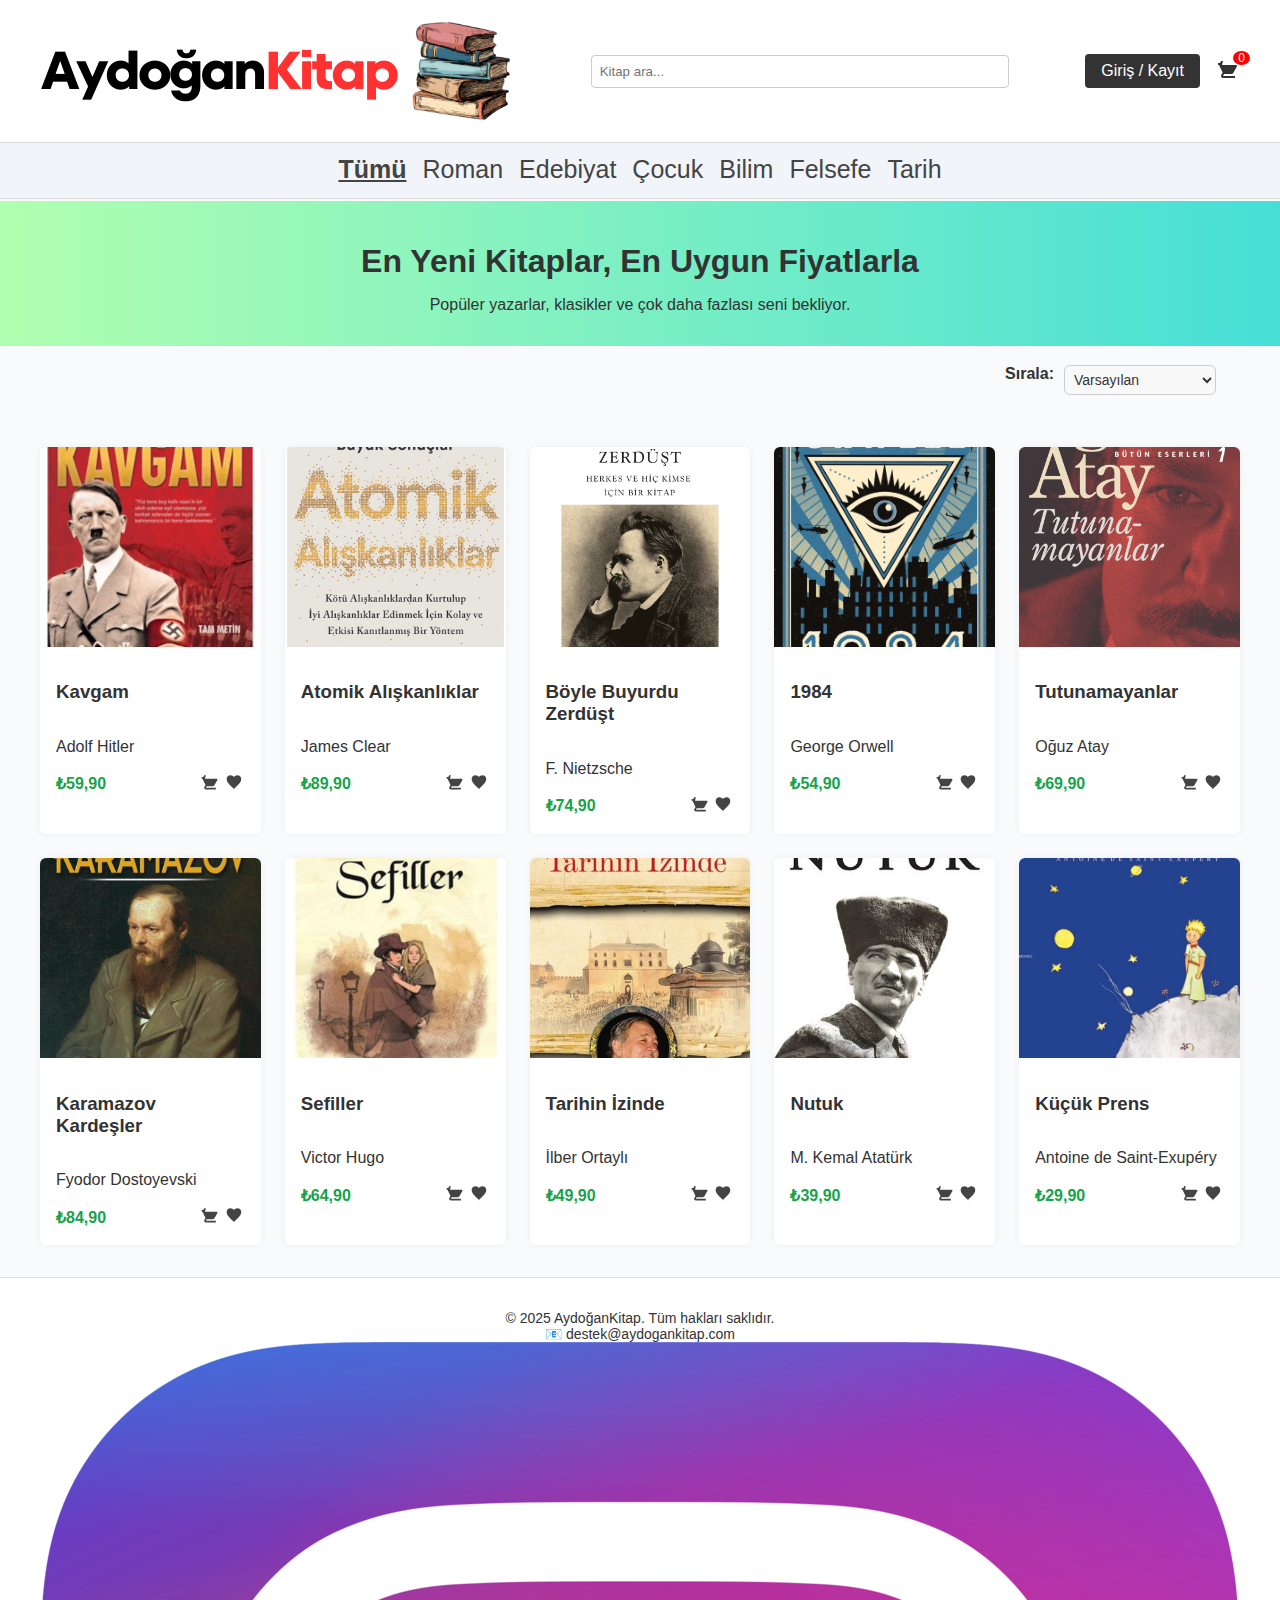
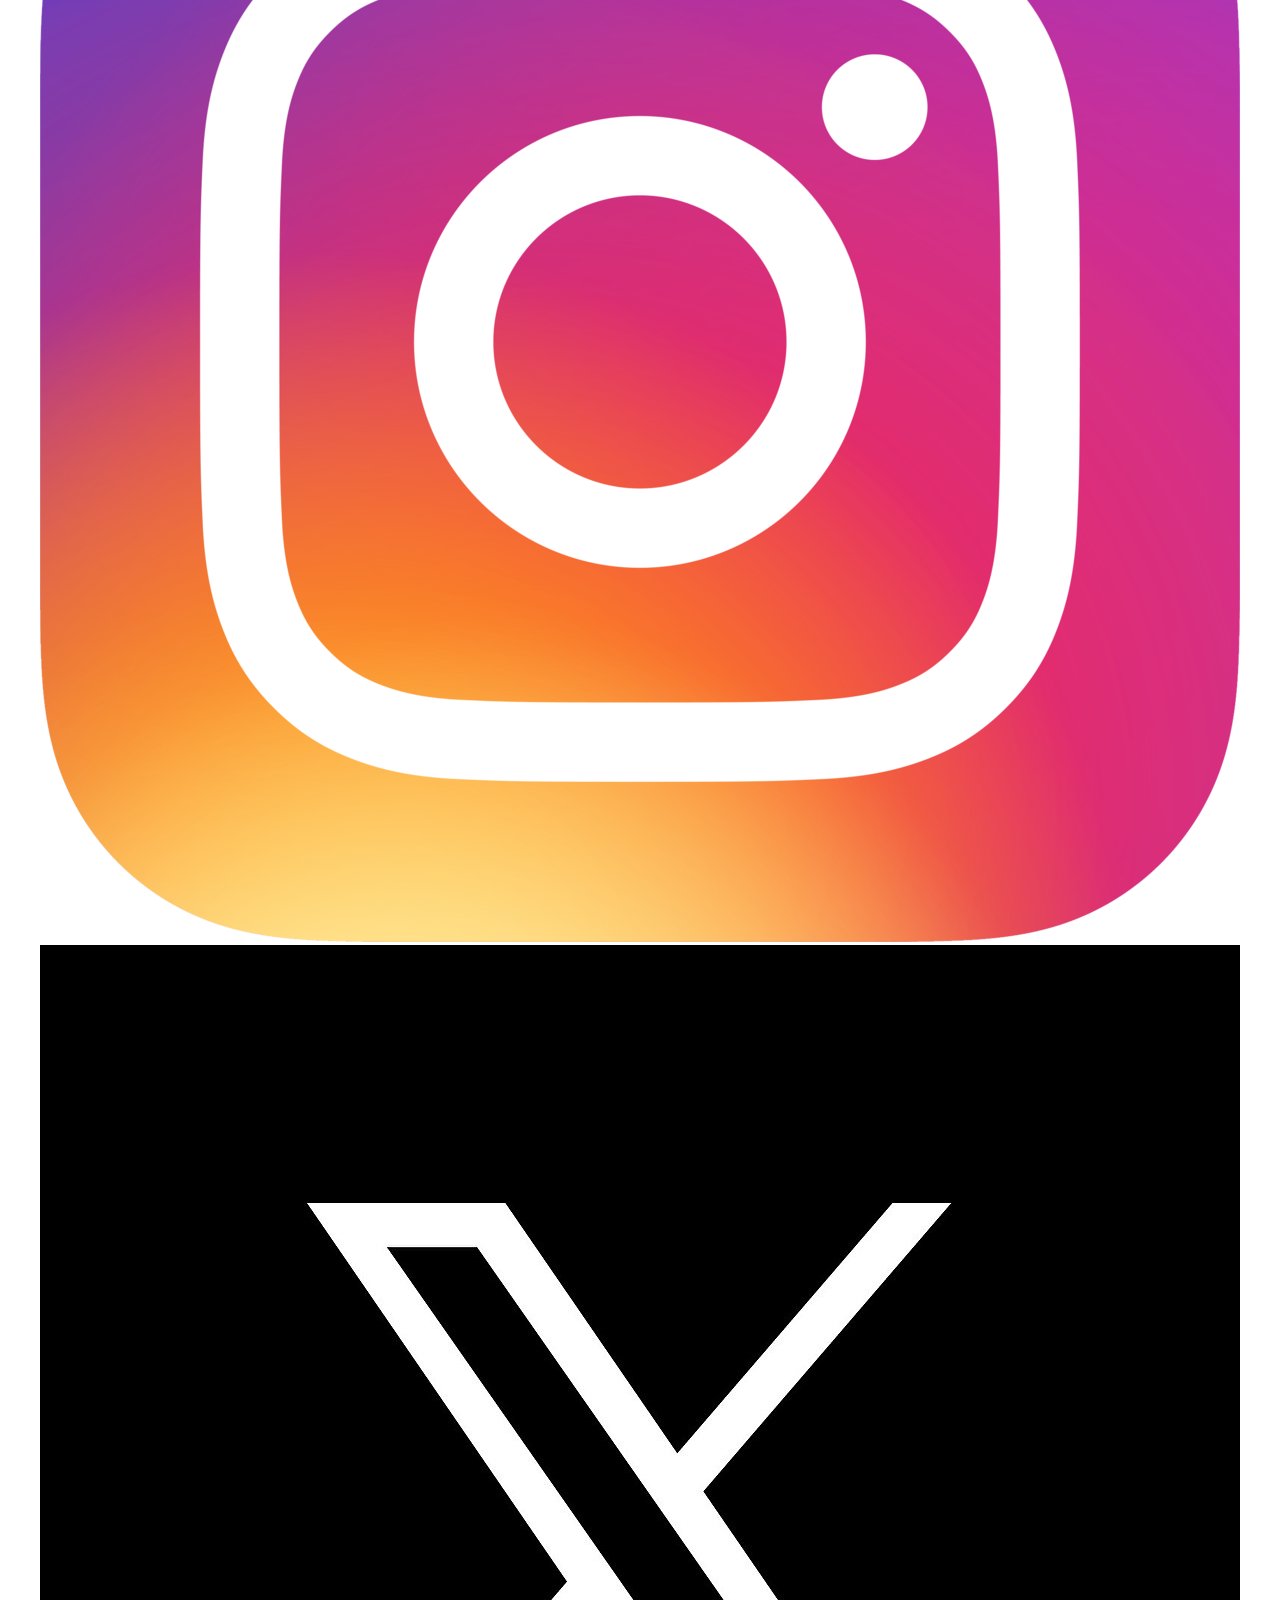
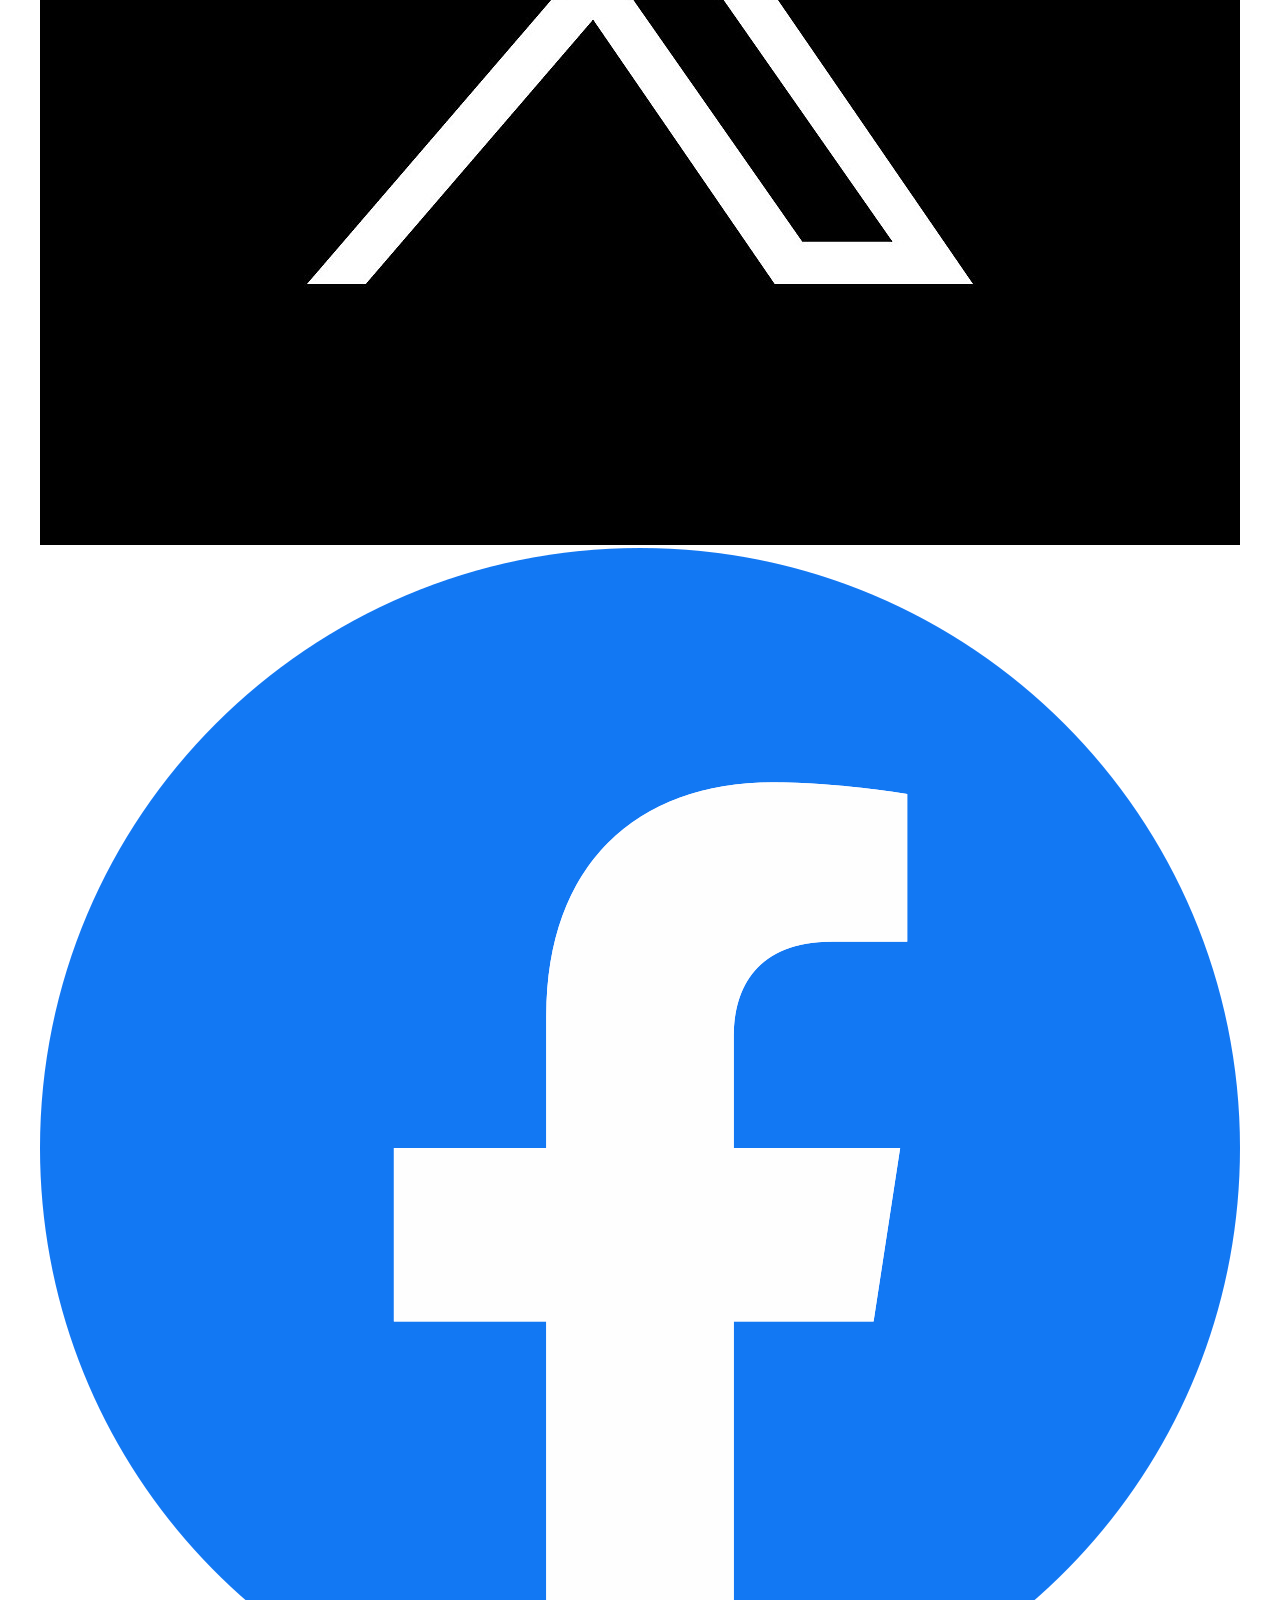
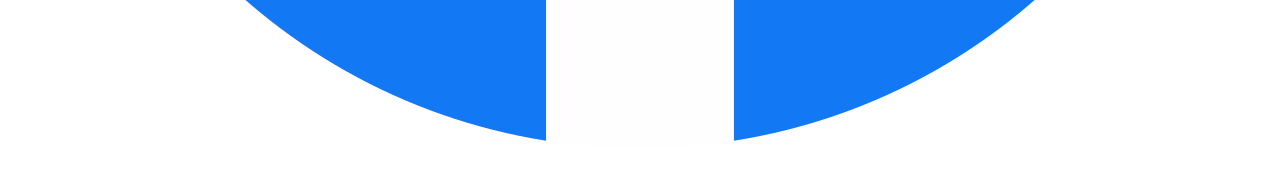
<file: index.html>
<!DOCTYPE html>
<html lang="tr">
<head>
  <meta charset="UTF-8" />
  <meta name="viewport" content="width=device-width, initial-scale=1.0" />
  <title>AydoğanKitap</title>
  <link rel="stylesheet" href="css/style.css" />
  <link rel="icon" type="image/x-icon" href="img/logo.ico">
</head>
<body>

  <!-- Navbar -->
  <header class="navbar">
    <div class="container navbar-inner">
      <a href="index.html"><img class="logo" src="img/logo.png"></a>
      <input type="text" id="searchInput" class="search" placeholder="Kitap ara..." />
      <nav class="nav-right">
        <a href="sign.html" class="auth-btn">Giriş / Kayıt</a>
        <a href="cart.html">
          <button class="cart-btn" title="Sepet">
          <svg class="icon" viewBox="0 0 24 24" width="24" height="24" fill="#333">
          <path d="M7 4h-2l-1 2h-2v2h1l3.6 7.59-1.35 2.44c-.16.29-.25.63-.25.97
             0 1.1.9 2 2 2h12v-2h-12l1.1-2h7.45c.75 0 1.41-.41
             1.75-1.03l3.58-6.49c.08-.14.12-.31.12-.48
             0-.55-.45-1-1-1h-14z" />
          </svg>
  <span class="cart-count">0</span>
</button>

          </a>
      </nav>
    </div>
  </header>

  <!-- Kategoriler -->
  <div class="kategori-bar">
    <div class="kategori-container" id="kategoriBar">
      <a href="#" class="kategori active" onclick="setActiveCategory(this, 'tumu')">Tümü</a>
      <a href="#" class="kategori" onclick="setActiveCategory(this, 'Roman')">Roman</a>
      <a href="#" class="kategori" onclick="setActiveCategory(this, 'Edebiyat')">Edebiyat</a>
      <a href="#" class="kategori" onclick="setActiveCategory(this, 'Çocuk')">Çocuk</a>
      <a href="#" class="kategori" onclick="setActiveCategory(this, 'Bilim')">Bilim</a>
      <a href="#" class="kategori" onclick="setActiveCategory(this, 'Felsefe')">Felsefe</a>
      <a href="#" class="kategori" onclick="setActiveCategory(this, 'Tarih')">Tarih</a>
    </div>
  </div>

  <!-- Hero -->
  <section class="hero">
    <div class="container">
      <h2>En Yeni Kitaplar, En Uygun Fiyatlarla</h2>
      <p>Popüler yazarlar, klasikler ve çok daha fazlası seni bekliyor.</p>
    </div>
  </section>
  

<div class="container" style="margin: 20px 0; display: flex; justify-content: flex-end;">
  <label for="sortSelect" style="margin-right: 10px; font-weight: bold;">Sırala:</label>
  <select id="sortSelect" onchange="handleSortChange()" style="padding: 5px;">
    <option value="default">Varsayılan</option>
    <option value="asc">Fiyata Göre Artan</option>
    <option value="desc">Fiyata Göre Azalan</option>
  </select>
</div>



  <!-- Ürünler -->
  <main class="container kitap-grid" id="bookGrid"></main>

  <!-- Footer -->
  <footer class="footer">
    <div class="container">© 2025 AydoğanKitap. Tüm hakları saklıdır.</div>
     <!-- Destek ve Sosyal Medya -->
    <div class="footer-links">
  <span class="footer-link">📧 destek@aydogankitap.com</span>
      <div class="social-icons">
        <a href="https://instagram.com" target="_blank" title="Instagram">
          <img src="img/instagram.png" alt="Instagram" />
        </a>
        <a href="https://twitter.com" target="_blank" title="Twitter">
          <img src="img/twitter.jpg" alt="Twitter" />
        </a>
        <a href="https://facebook.com" target="_blank" title="Facebook">
          <img src="img/facebook.png" alt="Facebook" />
        </a>
      </div>
    </div>
  </div>
</footer>
  </footer>

  <script src="js/script.js"></script>
</body>
</html>
</file>
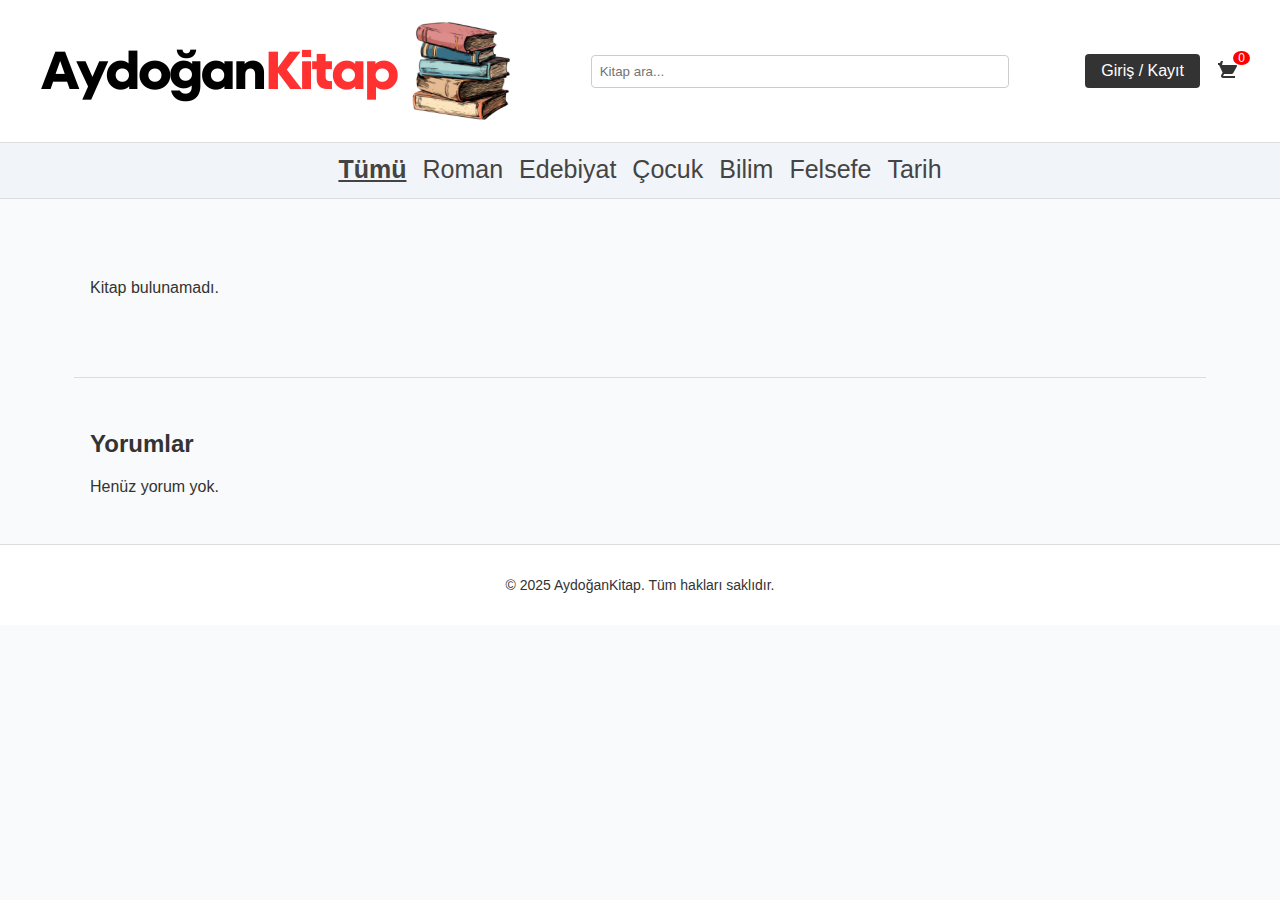
<file: book.html>
<!DOCTYPE html>
<html lang="tr">
<head>
  <meta charset="UTF-8" />
  <meta name="viewport" content="width=device-width, initial-scale=1.0">
  <title>Kitap Detayı</title>
  <link rel="stylesheet" href="css/style.css">
  <link rel="icon" type="image/x-icon" href="img/logo.ico">

</head>
<body>
  <header class="navbar">
    <div class="container navbar-inner">
      <a href="index.html"><img class="logo" src="img/logo.png"></a>
      <input type="text" id="searchInput" class="search" placeholder="Kitap ara..." />
      <nav class="nav-right">
        <a href="sign.html" class="auth-btn">Giriş / Kayıt</a>
        <a href="cart.html">
          <button class="cart-btn" title="Sepet">
          <svg class="icon" viewBox="0 0 24 24" width="24" height="24" fill="#333">
          <path d="M7 4h-2l-1 2h-2v2h1l3.6 7.59-1.35 2.44c-.16.29-.25.63-.25.97
             0 1.1.9 2 2 2h12v-2h-12l1.1-2h7.45c.75 0 1.41-.41
             1.75-1.03l3.58-6.49c.08-.14.12-.31.12-.48
             0-.55-.45-1-1-1h-14z" />
          </svg>
  <span class="cart-count">0</span>
</button>

          </a>
      </nav>
    </div>
  </header>
  
  
  <!-- Kategoriler -->
  <div class="kategori-bar">
    <div class="kategori-container" id="kategoriBar">
      <a href="index.html#" class="kategori active" onclick="setActiveCategory(this, 'tumu')">Tümü</a>
      <a href="index.html#" class="kategori" onclick="setActiveCategory(this, 'Roman')">Roman</a>
      <a href="index.html#" class="kategori" onclick="setActiveCategory(this, 'Edebiyat')">Edebiyat</a>
      <a href="index.html" class="kategori" onclick="setActiveCategory(this, 'Çocuk')">Çocuk</a>
      <a href="index.html" class="kategori" onclick="setActiveCategory(this, 'Bilim')">Bilim</a>
      <a href="index.html" class="kategori" onclick="setActiveCategory(this, 'Felsefe')">Felsefe</a>
      <a href="index.html" class="kategori" onclick="setActiveCategory(this, 'Tarih')">Tarih</a>
    </div>
  </div>




  <main id="bookDetails" class="book-page"></main>

  <section class="comments container">
    <h2>Yorumlar</h2>
    <p>Henüz yorum yok.</p>
  </section>

  <footer class="footer">
    <div class="container">© 2025 AydoğanKitap. Tüm hakları saklıdır.</div>
  </footer>

<script src="js/script.js"></script>
<script src="js/book.js"></script>
<script>
  // Sepet sayacını güncelle
  function updateCartCount() {
    const cart = JSON.parse(localStorage.getItem("cart")) || [];
    const count = document.querySelectorAll(".cart-count");
    count.forEach(el => el.textContent = cart.length);
  }

  updateCartCount();
</script>

</body>
</html>
</file>
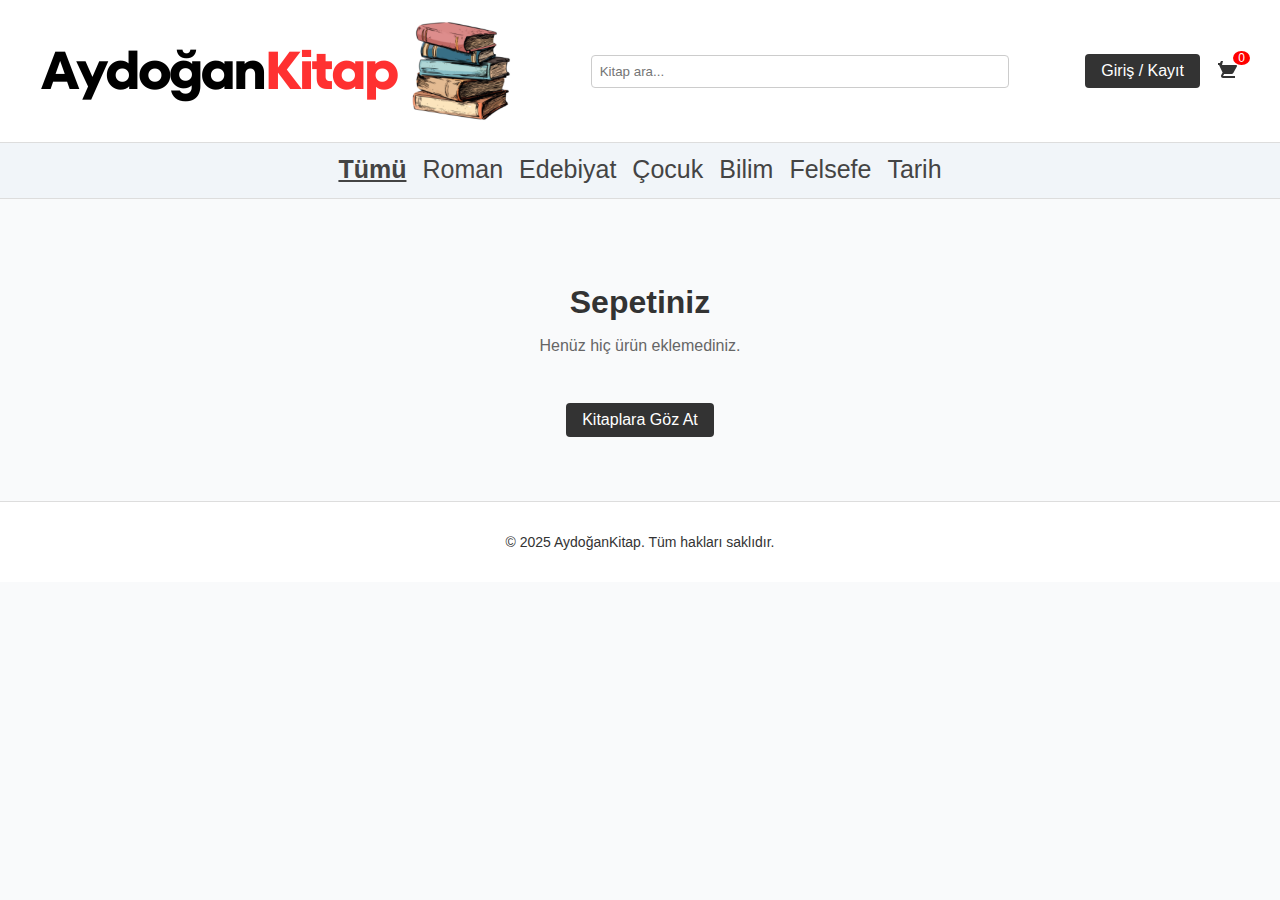
<file: cart.html>
<!DOCTYPE html>
<html lang="tr">
<head>
  <meta charset="UTF-8">
  <meta name="viewport" content="width=device-width, initial-scale=1.0">
  <title>Sepetim</title>
  <link rel="stylesheet" href="css/style.css">
  <link rel="stylesheet" href="css/cart.css">
  <link rel="icon" type="image/x-icon" href="img/logo.ico">
</head>
<body>
<script src="js/script.js"></script>

 <header class="navbar">
    <div class="container navbar-inner">
      <a href="index.html"><img class="logo" src="img/logo.png"></a>
      <input type="text" id="searchInput" class="search" placeholder="Kitap ara..." />
      <nav class="nav-right">
        <a href="sign.html" class="auth-btn">Giriş / Kayıt</a>
        <a href="cart.html">
          <button class="cart-btn" title="Sepet">
          <svg class="icon" viewBox="0 0 24 24" width="24" height="24" fill="#333">
          <path d="M7 4h-2l-1 2h-2v2h1l3.6 7.59-1.35 2.44c-.16.29-.25.63-.25.97
             0 1.1.9 2 2 2h12v-2h-12l1.1-2h7.45c.75 0 1.41-.41
             1.75-1.03l3.58-6.49c.08-.14.12-.31.12-.48
             0-.55-.45-1-1-1h-14z" />
          </svg>
  <span class="cart-count">0</span>
</button>

          </a>
      </nav>
    </div>
  </header>
  
  
  <!-- Kategoriler -->
  <div class="kategori-bar">
    <div class="kategori-container" id="kategoriBar">
      <a href="index.html#" class="kategori active" onclick="setActiveCategory(this, 'tumu')">Tümü</a>
      <a href="index.html#" class="kategori" onclick="setActiveCategory(this, 'Roman')">Roman</a>
      <a href="index.html#" class="kategori" onclick="setActiveCategory(this, 'Edebiyat')">Edebiyat</a>
      <a href="index.html" class="kategori" onclick="setActiveCategory(this, 'Çocuk')">Çocuk</a>
      <a href="index.html" class="kategori" onclick="setActiveCategory(this, 'Bilim')">Bilim</a>
      <a href="index.html" class="kategori" onclick="setActiveCategory(this, 'Felsefe')">Felsefe</a>
      <a href="index.html" class="kategori" onclick="setActiveCategory(this, 'Tarih')">Tarih</a>
    </div>
  </div>



  <section class="cart-page container">
    <h1>Sepetiniz</h1>
<div id="cartItems"></div>
<p id="emptyCart" class="empty-cart">Henüz hiç ürün eklemediniz.</p>
<a href="index.html" class="back-home">Kitaplara Göz At</a>

  </section>

  <footer class="footer">
    <div class="container">© 2025 AydoğanKitap. Tüm hakları saklıdır.</div>
  </footer>

</body>
<script>
  function getCurrentUser() {
    return localStorage.getItem("currentUser");
  }

  function getUserCart() {
    const user = getCurrentUser();
    const carts = JSON.parse(localStorage.getItem("userCarts")) || {};
    return user ? (carts[user] || []) : [];
  }

  function removeFromCart(bookName) {
    const user = getCurrentUser();
    const carts = JSON.parse(localStorage.getItem("userCarts")) || {};
    if (!user || !carts[user]) return;

    carts[user] = carts[user].filter(b => b.name !== bookName);
    localStorage.setItem("userCarts", JSON.stringify(carts));
    renderCart();
  }

  function renderCart() {
    const cart = getUserCart();
    const container = document.getElementById("cartItems");
    const emptyMsg = document.getElementById("emptyCart");

    container.innerHTML = "";
    if (cart.length === 0) {
      emptyMsg.style.display = "block";
      return;
    }

    emptyMsg.style.display = "none";
    cart.forEach(book => {
      const item = document.createElement("div");
      item.className = "card";
      item.innerHTML = `
        <img src="${book.image}" alt="${book.name}">
        <div class="card-content">
          <h3>${book.name}</h3>
          <p>${book.author}</p>
          <div class="card-footer">
            <span>${book.price}</span>
            <div class="icons">
              <button title="Sepetten Kaldır">
                <svg viewBox="0 0 24 24" width="20" height="20" fill="#dc2626">
                  <path d="M3 6l3 18h12l3-18H3zm16.24 2l-1.2 12H6.96L5.76 8h13.48zM10 10h2v8h-2v-8zm4 0h2v8h-2v-8z"/>
                </svg>
              </button>
            </div>
          </div>
        </div>
      `;
      item.querySelector("button").addEventListener("click", () => {
        removeFromCart(book.name);
      });
      container.appendChild(item);
    });
  }

  renderCart();
</script>


</html>
</file>
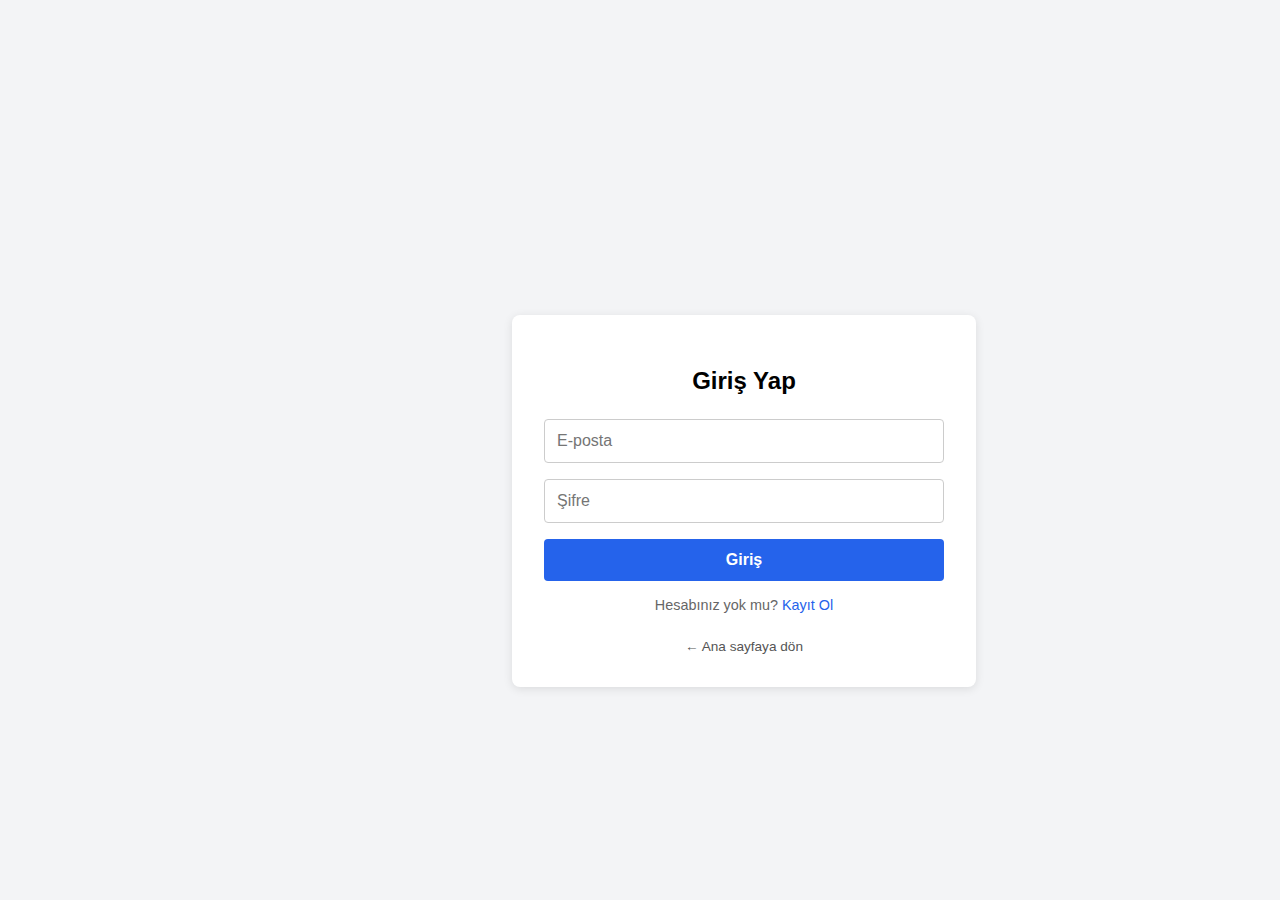
<file: sign.html>
<!DOCTYPE html>
<html lang="tr">

<head>
  <meta charset="UTF-8">
  <meta name="viewport" content="width=device-width, initial-scale=1.0">
  <title>Giriş / Kayıt</title>

  <link rel="stylesheet" href="css/sign.css">
  <link rel="icon" type="image/x-icon" href="img/logo.ico">
</head>

<body class="bg">

  <div id="loginForm" class="form-box">
    <h2 class="form-title">Giriş Yap</h2>
    <form class="form" onsubmit="event.preventDefault(); alert('Giriş başarılı!');">
      <input type="email" placeholder="E-posta" required>
      <input type="password" placeholder="Şifre" required>
      <button type="submit" class="btn blue">Giriş</button>
    </form>
    <p class="switch">Hesabınız yok mu? <a href="#" onclick="toggleForm()">Kayıt Ol</a></p>
    <div class="back-link">
      <a href="index.html">← Ana sayfaya dön</a>
    </div>
  </div>

  <div id="registerForm" class="form-box hidden">
    <h2 class="form-title">Kayıt Ol</h2>
    <form class="form" onsubmit="event.preventDefault(); alert('Kayıt başarılı!');">
      <input type="text" placeholder="Ad Soyad" required>
      <input type="email" placeholder="E-posta" required>
      <input type="password" placeholder="Şifre" required>
      <button type="submit" class="btn green">Kayıt Ol</button>
    </form>
    <p class="switch">Zaten hesabınız var mı? <a href="#" onclick="toggleForm()">Giriş Yap</a></p>
    <div class="back-link">
      <a href="index.html">← Ana sayfaya dön</a>
    </div>
  </div>

  <script src="js/sign.js"></script>
</body>

</html>
</file>
<file: css/style.css>
body {
  margin: 0;
  font-family: sans-serif;
  background: #f9fafb;
  color: #333;
}

.container {
  max-width: 1200px;
  margin: auto;
  padding: 0 1rem;
}

.navbar {
  background: white;
  border-bottom: 1px solid #ddd;
  position: sticky;
  top: 0;
  z-index: 10;
}

.navbar-inner {
  display: flex;
  align-items: center;
  justify-content: space-between;
  gap: 1rem;
  padding: 1rem 0;
}

.logo {
  font-size: 1.5rem;
  font-weight: bold;
}

.search {
  flex: 1;
  max-width: 400px;
  padding: 0.5rem;
  border: 1px solid #ccc;
  border-radius: 4px;
}

.nav-right {
  display: flex;
  align-items: center;
  gap: 1rem;
}

.auth-btn {
  background: #333;
  color: white;
  padding: 0.5rem 1rem;
  text-decoration: none;
  border-radius: 4px;
}

.cart-btn {
  position: relative;
  background: none;
  border: none;
  cursor: pointer;
  padding: 0;
}

.cart-count {
  position: absolute;
  top: -6px;
  right: -10px;
  background: red;
  color: white;
  font-size: 0.75rem;
  padding: 0 5px;
  border-radius: 50%;
}

.kategori-bar {
  background: #f1f5f9;
  border-bottom: 1px solid #ddd;
    position: sticky;
  top: 141px;
  z-index: 10;
}

.kategori-container {
  display: flex;
  justify-content: center;
  gap: 1rem;
  flex-wrap: wrap;
  padding: 0.75rem 0;

}

.kategori {
  text-decoration: none;
  color: #444;
  font-weight: normal;
  font-size: 25px;
  padding-bottom: 2px;
}

.kategori:hover {
  text-decoration: underline;
}

.kategori.active {
  font-weight: bold;
  text-decoration: underline;
}

.hero {
  background: linear-gradient(to right, #b0ffb0, #46dfd7);
  padding: 1rem 0;
  text-align: center;
  position: sticky;
  top: 200.5px;
  z-index: 10;
}

.hero h2 {
  font-size: 2rem;
  margin-bottom: 1rem;
}

.kitap-grid {
  display: grid;
  grid-template-columns: repeat(auto-fill, minmax(220px, 1fr));
  gap: 1.5rem;
  padding: 2rem 0;
}

.ad{
  position: absolute;
  background-color: RGBA(255, 0, 0, 0.05);
  width: 200px;
  height: 600px;
  right: 50px;
  top: 400px;
}

.card {
  background: white;
  border-radius: 6px;
  overflow: hidden;
  display: flex;
  flex-direction: column;
  box-shadow: 0 0 8px rgba(0,0,0,0.05);
}

.card img {
  width: 100%;
  height: 200px;
  object-fit: cover;
  display: block;
}

.card-content {
  padding: 1rem;
  display: flex;
  flex-direction: column;
  flex: 1;
}

.card-footer {
  margin-top: auto;
  display: flex;
  justify-content: space-between;
  align-items: center;
}

.card-footer span {
  font-weight: bold;
  color: #16a34a;
}

.card-footer .icons button {
  background: none;
  border: none;
  cursor: pointer;
  padding: 0;
}

.footer {
  border-top: 1px solid #ddd;
  padding: 2rem 0;
  text-align: center;
  font-size: 0.875rem;
  background: white;
}

/* book.html özel */
.book-page {
  max-width: 1100px;
  margin: 3rem auto;
  display: flex;
  gap: 2rem;
  padding: 1rem;
}

.book-cover {
  width: 300px;
  height: auto;
  border-radius: 6px;
  object-fit: cover;
}

.book-info {
  flex: 1;
}

.book-info h1 {
  font-size: 1.75rem;
  margin-bottom: 1rem;
}

.book-info p {
  margin: 0.5rem 0;
}

.book-description {
  margin-top: 1rem;
  line-height: 1.6;
}

.book-actions {
  margin-top: 1.5rem;
  display: flex;
  gap: 1rem;
}

.book-actions button {
  padding: 0.5rem 1rem;
  border: none;
  border-radius: 4px;
  cursor: pointer;
  font-weight: bold;
}

.add-cart { background: #2563eb; color: #fff; }
.buy-now  { background: #16a34a; color: #fff; }

.comments {
  max-width: 1100px;
  margin: 3rem auto;
  padding-top: 2rem;
  border-top: 1px solid #ddd;
}


.sort-container {
  display: flex;
  justify-content: flex-end;
  align-items: center;
  gap: 10px;
  margin: 20px 0;
}

.sort-container label {
  font-weight: bold;
  font-size: 16px;
  color: #333;
}

#sortSelect {
  padding: 6px 10px;
  border-radius: 6px;
  border: 1px solid #ccc;
  background-color: #f9f9f9;
  color: #333;
  font-size: 14px;
  transition: all 0.2s ease-in-out;
  cursor: pointer;
}

#sortSelect:hover {
  border-color: #888;
  background-color: #fff;
}

#sortSelect:focus {
  outline: none;
  border-color: #b53f3f;
  box-shadow: 0 0 0 2px rgba(155, 181, 63, 0.2);
}
</file>
<file: css/cart.css>
.cart-page {
      padding: 4rem 1rem;
      text-align: center;
    }

    .cart-page h1 {
      font-size: 2rem;
      margin-bottom: 1rem;
    }

    .empty-cart {
      font-size: 1rem;
      color: #666;
    }

    .back-home {
      display: inline-block;
      margin-top: 2rem;
      text-decoration: none;
      padding: 0.5rem 1rem;
      background: #333;
      color: #fff;
      border-radius: 4px;
    }

    .back-home:hover {
      background: #000;
    }

    .card {
  display: flex;
  gap: 1rem;
  margin-bottom: 1rem;
  padding: 1rem;
  background: white;
  box-shadow: 0 2px 5px rgba(0,0,0,0.05);
  border-radius: 6px;
}

.card img {
  width: 260px;
  height: 300px;
  object-fit: cover;
  border-radius: 6px;
}
</file>
<file: css/sign.css>
body.bg {
  background-color: #f3f4f6;
  height: 100vh;
  font-family: sans-serif;
  margin: 0;
}

.form-box {
  position: absolute;
  left: 40%;
  top: 35%;
  background: white;
  padding: 2rem;
  border-radius: 8px;
  box-shadow: 0 2px 10px rgba(0, 0, 0, 0.1);
  width: 100%;
  max-width: 400px;
  text-align: center;
}

.hidden {
  display: none;
}

.form-title {
  font-size: 1.5rem;
  margin-bottom: 1.5rem;
  font-weight: bold;
}

.form {
  display: flex;
  flex-direction: column;
  gap: 1rem;
}

.form input {
  padding: 0.75rem;
  border: 1px solid #ccc;
  border-radius: 4px;
  font-size: 1rem;
}

.btn {
  padding: 0.75rem;
  border: none;
  border-radius: 4px;
  color: white;
  font-size: 1rem;
  font-weight: bold;
  cursor: pointer;
}

.btn.blue {
  background-color: #2563eb;
}

.btn.blue:hover {
  background-color: #1d4ed8;
}

.btn.green {
  background-color: #16a34a;
}

.btn.green:hover {
  background-color: #15803d;
}

.switch {
  margin-top: 1rem;
  font-size: 0.9rem;
  color: #666;
}

.switch a {
  color: #2563eb;
  text-decoration: none;
}

.switch a:hover {
  text-decoration: underline;
}

.back-link {
  margin-top: 1.5rem;
}

.back-link a {
  font-size: 0.85rem;
  color: #555;
  text-decoration: none;
}

.back-link a:hover {
  text-decoration: underline;
}
</file>
